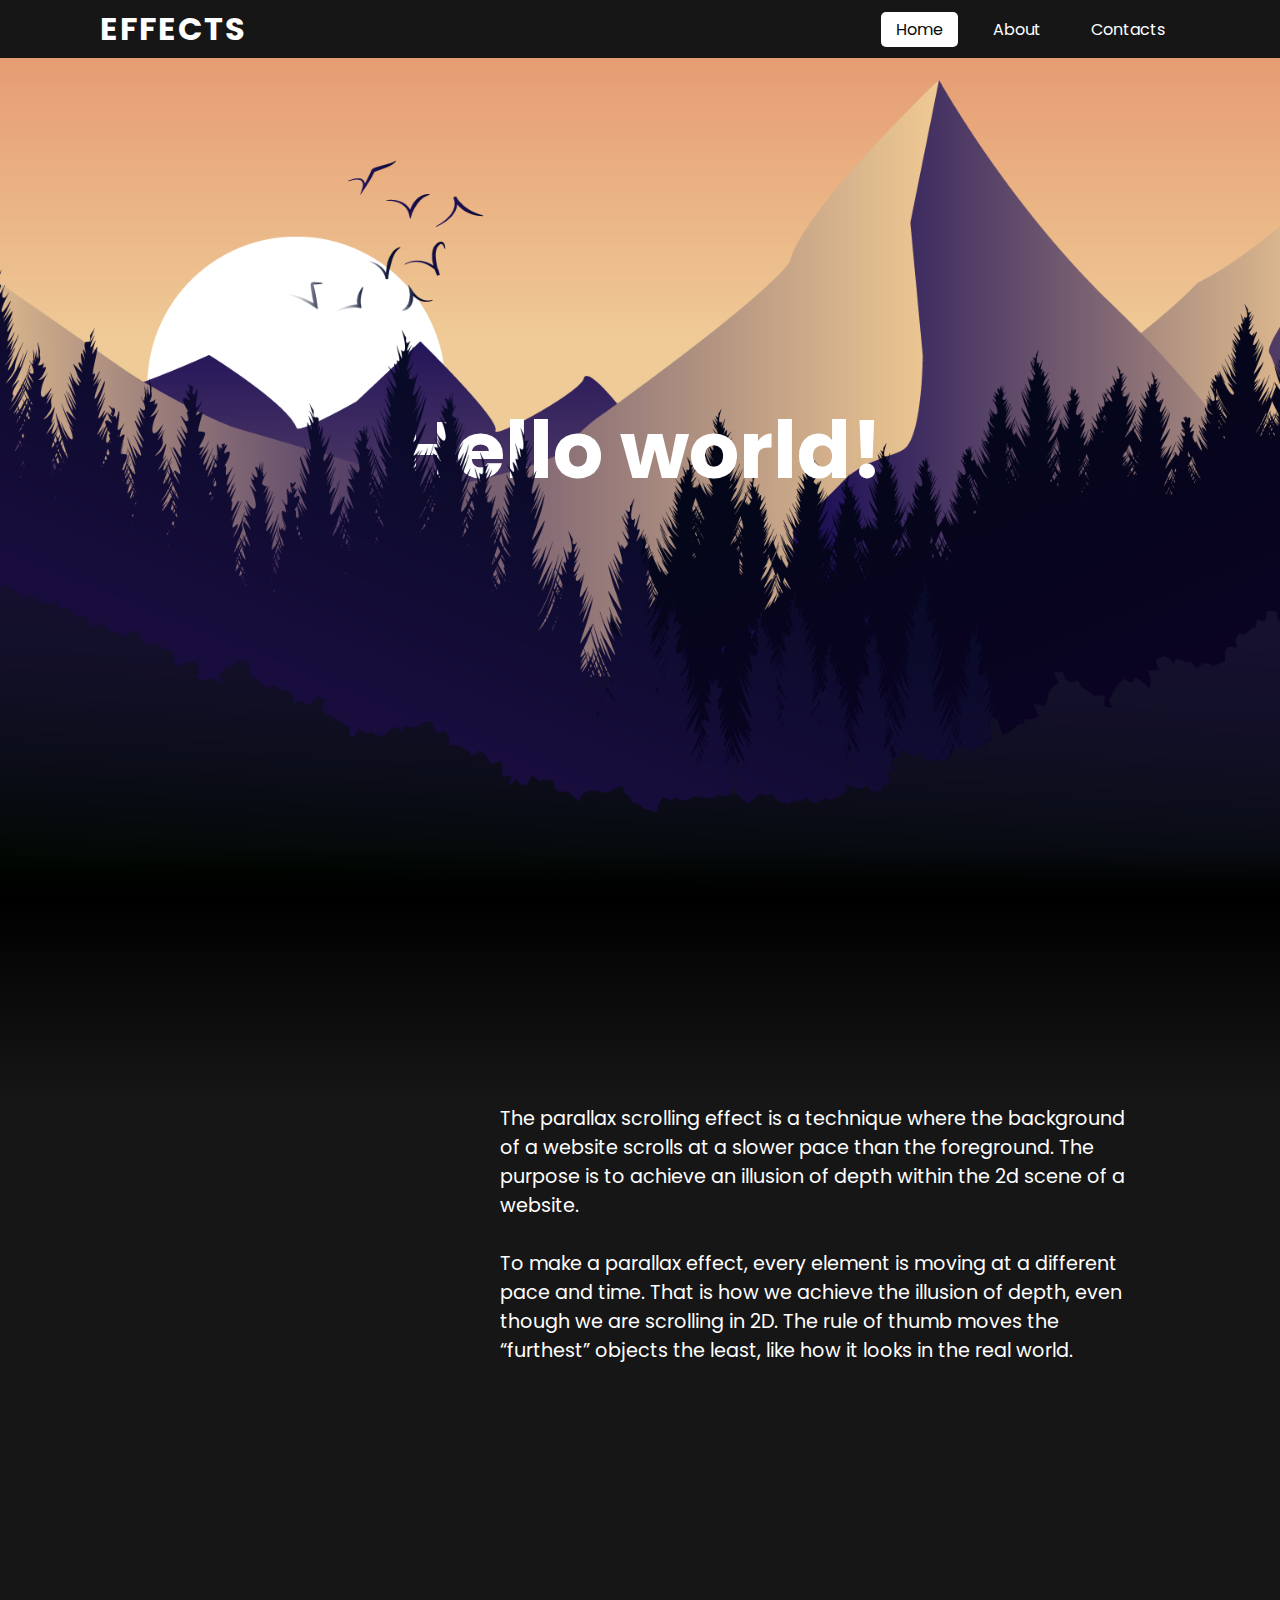
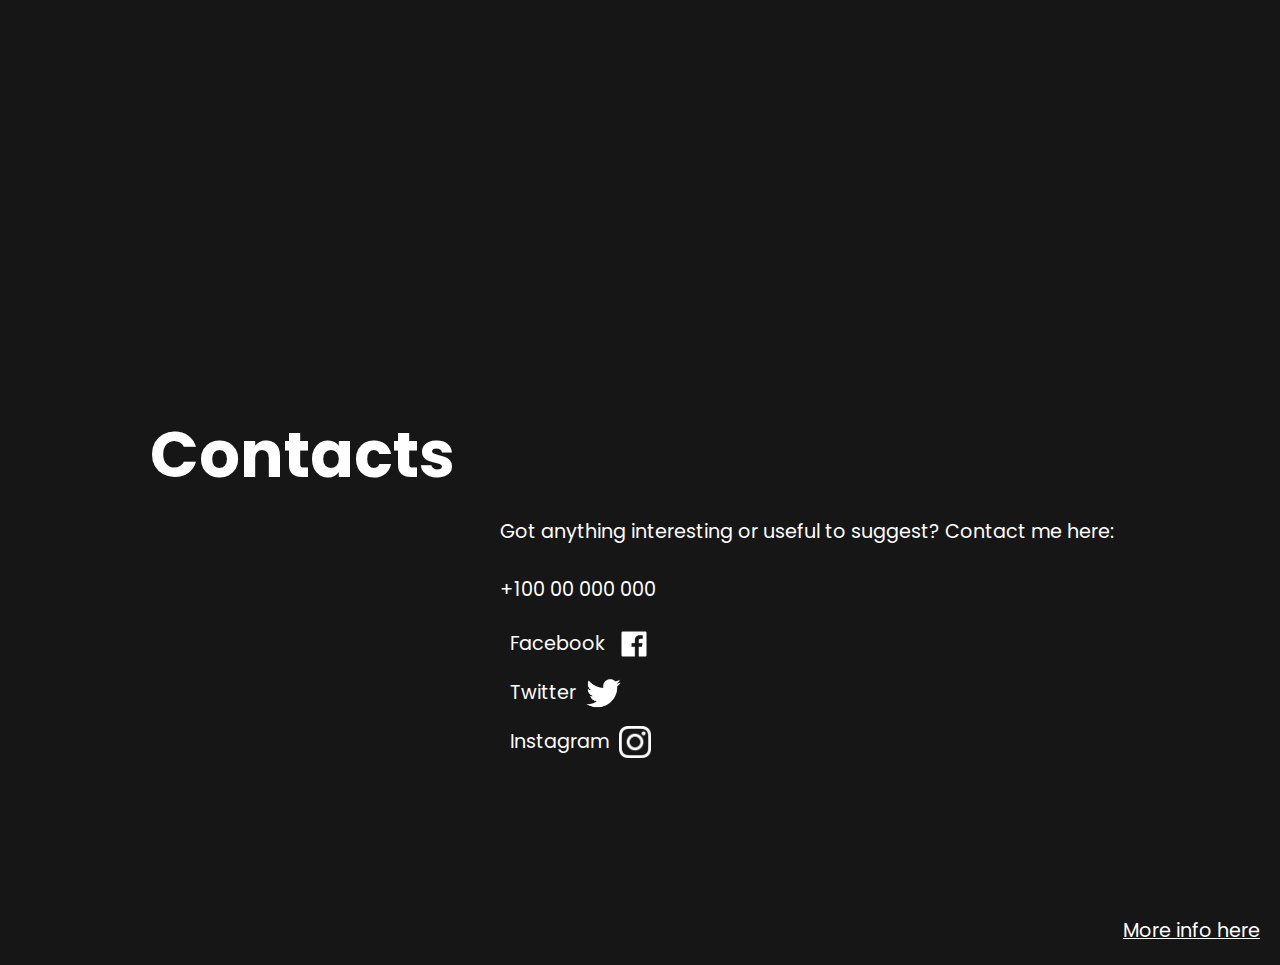
<file: index.html>
<!DOCTYPE html>
<html>
    <head>
        <meta charset="UTF-8">
        <meta name="viewport" content="width=device-width, initial-scale=1.0, maximum-scale=1.0, user-scalable=0">
        <meta http-equiv="X-UA-Compatible" content="ie=edge">
        <title>Parallax Website by Ignas B</title>
        <link rel="stylesheet" type="text/css" href="style.css">
        <link rel="shortcut icon" type="image/png" href="img/picture1.jpg">
    </head>
    <body>
        <header>
            <a href="#" class = "logo">EFFECTS</a>
                <ul>
                    <li><a href="#" id="home" class="active">Home</a></li>
                    <li><a href="#sec" id="about" class="notActive">About</a></li>
                    <li><a href="#sec2" id="contacts" calss="notActive">Contacts</a></li>
                </ul>
        </header>
        
        <section>
            <div id=box><div id=cover></div></div>
            <img src="img/background.png" id="background" alt="">
            <img src="img/sun.png" id ="sun" alt="">
            <img src="img/mountainsBack.png" id="mBack" alt="">
            <img src="img/birds.png" id="birds" alt="">
            <h2 id="text">Hello world!</h2>
            <img src="img/mountainsFront.png" id="mFront" alt="">
            <img src="img/treesBack.png" id="tBack" alt="">
            <img src="img/treesFront.png" id="tFront" alt="">
            <img src="img/ground.png" id = "ground" alt="">
            <div class = "gradient" id="gradient"></div>
        </section>
        <div id="blackBox"></div>
        <div id="blackBox2"></div>
        <div class ="sec" id="sec">
            <h2>About</h2>
            <img src="img/picture1.jpg" id ="picture1">
            <p> The purpose of this project is to practice the implementation of
                parallax effects.<br><br>The parallax scrolling effect is a technique where the background of a 
                website scrolls at a slower pace than the foreground. 
                The purpose is to achieve an illusion of depth within the 2d scene of a website.<br><br> To make a parallax effect, every element is moving 
                at a different pace and time. That is how we achieve the illusion of depth, even though we are scrolling in 2D.
                The rule of thumb moves the “furthest” objects the least, like how it looks in the real world.</p>
        </div>
        
        <div class ="sec2" id="sec2">
            <h2>Contacts</h2>
            <img src="img/picture2.jpg" id="picture2">
            <p>Got anything interesting or useful to suggest? Contact me here:<br><br>+100 00 000 000<br></p>
            <ul>
                <li><p>Facebook</p><a href="https://www.facebook.com/"><img src=img/facebook.png id="fb" alt="go to facebook.com"></a></li>
                <li><p>Twitter</p><a href="https://twitter.com/"><img src=img/twitter.png id="twtr" alt="go to twitter.com"></a></li>
                <li><p>Instagram</p><a href="https://instagram.com/"><img src=img/instagram.png id="inst" alt="go to instagram.com"></a></li>
            </ul>

        </div>
        <script src="app.js"></script>
        <div class = "sec3" id="sec3">
            <a href="additionalInfo.html">More info here</a>
        </div>
    </body>
</html>
</file>
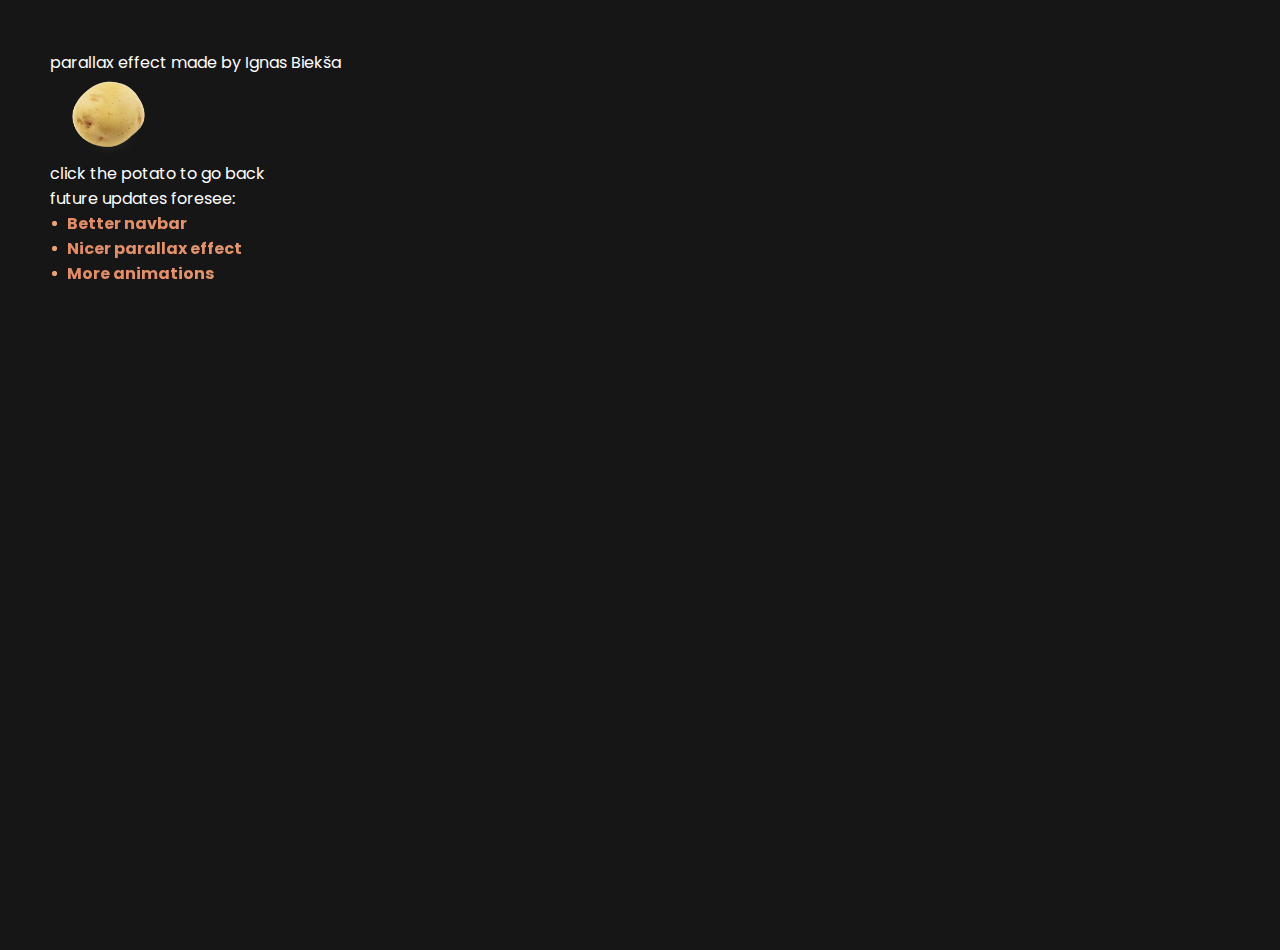
<file: additionalInfo.html>
<!DOCTYPE html>
<html>
    <head>
        <meta charset="UTF-8">
        <meta name="viewport" content="width=device-width, initial-scale=1.0, maximum-scale=1.0, user-scalable=0">
        <meta http-equiv="X-UA-Compatible" content="ie=edge">
        <title>Parallax Website by Ignas B</title>
        <link rel="stylesheet" type="text/css" href="style.css">
    </head>

    <div class="addInfo">
        <p>parallax effect made by Ignas Biekša</p>
        <a href="index.html"><img src="img/potato.png"  id="picture2"></a>
        
        <p>click the potato to go back</p>
        <p>future updates foresee:</p>
        <ul>
            <li><p>Better navbar</p></li>
            <li><p>Nicer parallax effect</p></li>
            <li><p>More animations</p></li>
        </ul>
    </div>
</html>
</file>
<file: style.css>
@import url('https://fonts.googleapis.com/css?family=Poppins:300,400,500,600,700,800,900&display=swap');
*{
    margin: 0;
    padding: 0;
    box-sizing: border-box;
    font-family: 'Poppins', sans-serif;
    scroll-behavior: smooth;
}

body{
    min-height: 100vh;
    background: #161616;
    overflow-x: hidden;
}

header{
    position: fixed;
    top: 0;
    left: 0;
    width: 100%;
    padding: 5px 100px;
    display: flex;
    justify-content: space-between;
    align-items: center;
    z-index: 99;
    background: #161616;
}

header .logo{
    color: white;
    font-weight: 700;
    text-decoration: none;
    font-size: 2em;
    letter-spacing: 2px;
}

header .logo:hover{
    color: transparent;
    background: linear-gradient(90deg, #E28A64,#EFC996);
    background-clip: text;
}

header ul{
    display: flex;
    justify-content: center;
    align-items: center;
    flex-wrap: wrap;
    
}

header ul li{
    list-style: none;
    margin-left: 20px;
}

header ul li a{
    text-decoration: none;
    padding: 6px 15px;
    color: white;
    border-radius: 5px;
}

header ul li a:hover{
    background: white;
    color: #040c0c;
}

header ul li a.active{
    background: white;
    color: #040c0c;
}

section{
    position: relative;
    width: 100%;
    height: 100vh;
    padding: 100px;
    display: flex;
    justify-content: center;
    align-items: center;
}

section img{
    position: absolute;
    top: 0;
    left: 0;
    width: 100%;
    height: 100%;
    object-fit: cover;
    pointer-events: none;
}

section div#box{
    position: absolute;
    top: 0;
    left: 0;
    width: 100%;
    height: 100vh;
    display: flex;
    align-items: flex-end;
    padding-top: 200px;
}

section div#cover{
    background: #161616;
    width: 100%;
    height: 50%;
    z-index: 8;
}

section#gradient{
    position: absolute;
    height: 100px;
    width: 100%;
    left: 0;
    bottom: 100%;
    background: linear-gradient(to top, #161616,transparent);
    z-index: 21;
}

section img#tFront{
    z-index:14;
}

section img#tBack{
    z-index: 11;
}

section img#ground{
    z-index:20;
}

section img#mFront{
    z-index: 10;
}

#text{
    position: relative;
    color: white;
    white-space: wrap;
    font-size: 80px;
    z-index: 12;

}

div#blackBox{
    position: relative;
    width:100%;
    height: 200px;
    margin-top: 0px;
    top: 0px;
    z-index: 14;
    background: linear-gradient(to top,#161616,black);
}

.sec{
    padding-top: 400px;
    position: relative;
    margin-top: -270px;
    padding: 100px;
    padding-top: 50px;
    padding-bottom: 500px;
    background:#161616;
    z-index: 10;
    justify-content: center;
    align-items: center;
}

.sec h2{
    font-size: 4em;
    color: white;
    padding-left: 50px;
}

.sec p{
    font-size: 1.2em;
    padding: 42px;
    color: white;
}

.sec img{
    float: left;
    height: 400px;
    width: 400px;
    max-width: 500px;
    min-width: 300px;
    padding: 30px;
    opacity: 0;
    transition: opacity 5s;
    border-radius: 25% 0%;
}

.sec2{
    position: relative;
    padding: 100px;
    background: #161616;
    z-index: 9;
}

.sec2 h2{
    font-size: 4em;
    color: white;
    padding-left: 50px;
}

.sec2 #picture2{
    float: left;
    height: 400px;
    width: 400px;
    max-width: 500px;
    min-width: 300px;
    padding: 30px;
    opacity: 0;
    transition: opacity 5s;
    border-radius: 25% 0%;
}

.sec2 p{
    
    font-size: 1.2em;
    padding: 15px;
    color: white;
}

.sec2 ul li p{
    padding: 10px;
    padding-left: 10px;
}


.sec2 ul li{
    content: "#fb";
    display: flex;
    
}

.sec2 ul li a{
    display: flex;
    align-items: center;
    justify-content: center;
}

#fb{
    width: 40px;
    height: 40px;
}

#twtr{
    width: 35px;
    height: 35px;
}

#inst{
    width: 32px;
    height: 32px;
}

.sec3{
    padding-top:50px;
    padding-bottom:10px;
    padding-left:10px;
}

.sec3 a{
    float: right;
    font-size: 1.2em;
    padding-right: 20px;
    padding-bottom: 20px;
    color: white;
}

.addInfo{
    margin: 50px;
}

.addInfo img{
    display:inline;
    width: 10%;
    height: 10%;
    float: bottom;
}

.addInfo p{
    color:white;
}

.addInfo ul{
    list-style: none;
}

.addInfo ul li p{
    color: transparent;
    font-weight: bold;
    background: linear-gradient(45deg, #E28A64,#EFC996);
    background-clip: text;
}

.addInfo ul li p::before {
    content: "\2022";
    padding-right: 8px;
    font-weight: bold;
    color: transparent;
    background: linear-gradient(45deg, #E28A64,#EFC996);
    background-clip: text;
  }
</file>
